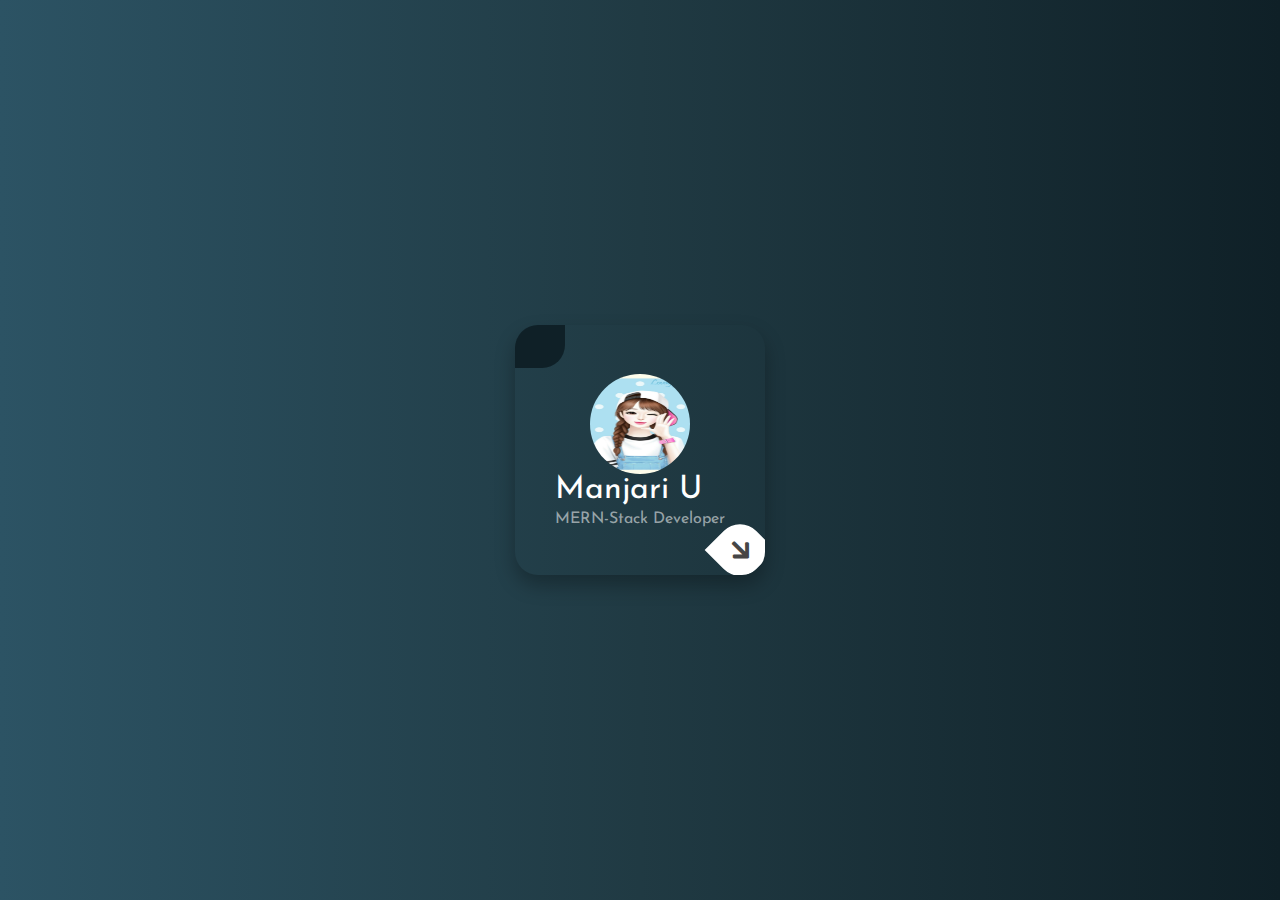
<file: index.html>
<!DOCTYPE html>
<html lang="en">
<head>
    <meta charset="UTF-8">
    <meta http-equiv="X-UA-Compatible" content="IE=edge">
    <meta name="viewport" content="width=device-width, initial-scale=1.0">
    <link rel="stylesheet" href="https://cdnjs.cloudflare.com/ajax/libs/font-awesome/5.15.4/css/all.min.css" integrity="sha512-1ycn6IcaQQ40/MKBW2W4Rhis/DbILU74C1vSrLJxCq57o941Ym01SwNsOMqvEBFlcgUa6xLiPY/NS5R+E6ztJQ==" crossorigin="anonymous" referrerpolicy="no-referrer" />
    <link rel="stylesheet" href="./card.css">
    <title>Document</title>
</head>
<body>
    <div class="main center">
        <div class="box center">
            <img src="./pretty1.jpg" alt="" />
            <div>
                <p class="user_name">Manjari U</p>
                <p class="skill">MERN-Stack Developer</p>
            </div>
            <div class="arr_container center">
                <i class="fas fa-arrow-right"></i>
            </div>
            <div class="left_container off">
                <p>Skills</p>
                <div class="skills">
                    <div>HTML</div>
                    <div>CSS</div>
                    <div>React</div>
                    <div>Node Js</div>
                    <div>MongoDB</div>
                    <div>Express</div>
                </div>
                <div class="icons">
                    <i class="fab fa-github"></i>
                    <i class="fab fa-linkedin"></i>
                    <i class="fab fa-twitter"></i>
                    <i class="fab fa-facebook"></i>
                </div>
                <div class="cancel center">
                    <i class="fas fa-times"></i>
                </div>
            </div>
        </div>
    </div>

    <script src="./card.js"></script>
</body>
</html>
</file>
<file: card.css>
@import url('https://fonts.googleapis.com/css2?family=Josefin+Sans:wght@300&display=swap');

*{
    margin: 0;
    padding: 0;
    box-sizing: border-box;
    font-family: 'Josefin Sans', sans-serif;
}

body {
    background: linear-gradient(to right, #2c5364, #203a43, #0f2027);
}

.center {
    display: flex;
    justify-content: center;
    align-items: center;
}

.main{
    height: 100vh;
}

.box {
    width: 250px;
    height: 250px;
    box-shadow: 0 10px 20px rgba(0,0,0,0.288);
    border-radius: 23px;
    flex-direction: column;
    color: white;
    position: relative;
    overflow: hidden;
}

.box img {
    width: 100px;
    height: 100px;
    border-radius: 50px;
}

.user_name {
    margin-bottom: 5px;
    font-size: 2rem;
}

.skill {
    color: rgba(255, 255, 255, 0.555);
}

/* arrow */
.arr_container,
.cancel {
    position: absolute;
    width: 50px;
    height: 50px;
    background: white;
    bottom: 0;
    right: 0;
    border-radius: 23px 0 23px 0;
    color: rgb(70, 70, 70);
    font-size: 1.6rem;
    cursor: pointer;
    transition: all .4s;
}

.arr_container {
    transform: rotate(45deg);
}

.active_arr {
    transform: translate(80%, 80%);
}

.left_container {
    position: absolute;
    background: #0f2027;
    width: 100%;
    height: 100%;
    border-radius: 23px;
    padding: 40px 0 0 20px;
    transition: all .4s;
}

.off {
    transform: translate(-80%, -80%) rotate(90deg);
}

.active {
    transform: translate(0) rotate(0);
}

.left_container {
    margin-bottom: 15px;
    font-size: 1.2rem;
}

.left_container .skills div {
    display: inline-block;
    color: rgb(155, 155, 155);
    border: 1px solid rgb(155, 155, 155);
    padding: 5px 10px;
    font-size: .9rem;
    margin: 4px 4px 4px 0;
}

.left_container .icons {
    font-size: 1.6rem;
    margin-top: 10px;
}

.left_container .icons i {
    color: #cfcfcf;
    cursor: pointer;
    margin-right: 10px;
    transition: all .4s;
}

.left_container .icons i:hover{
    color: #2c5364;
}
</file>
